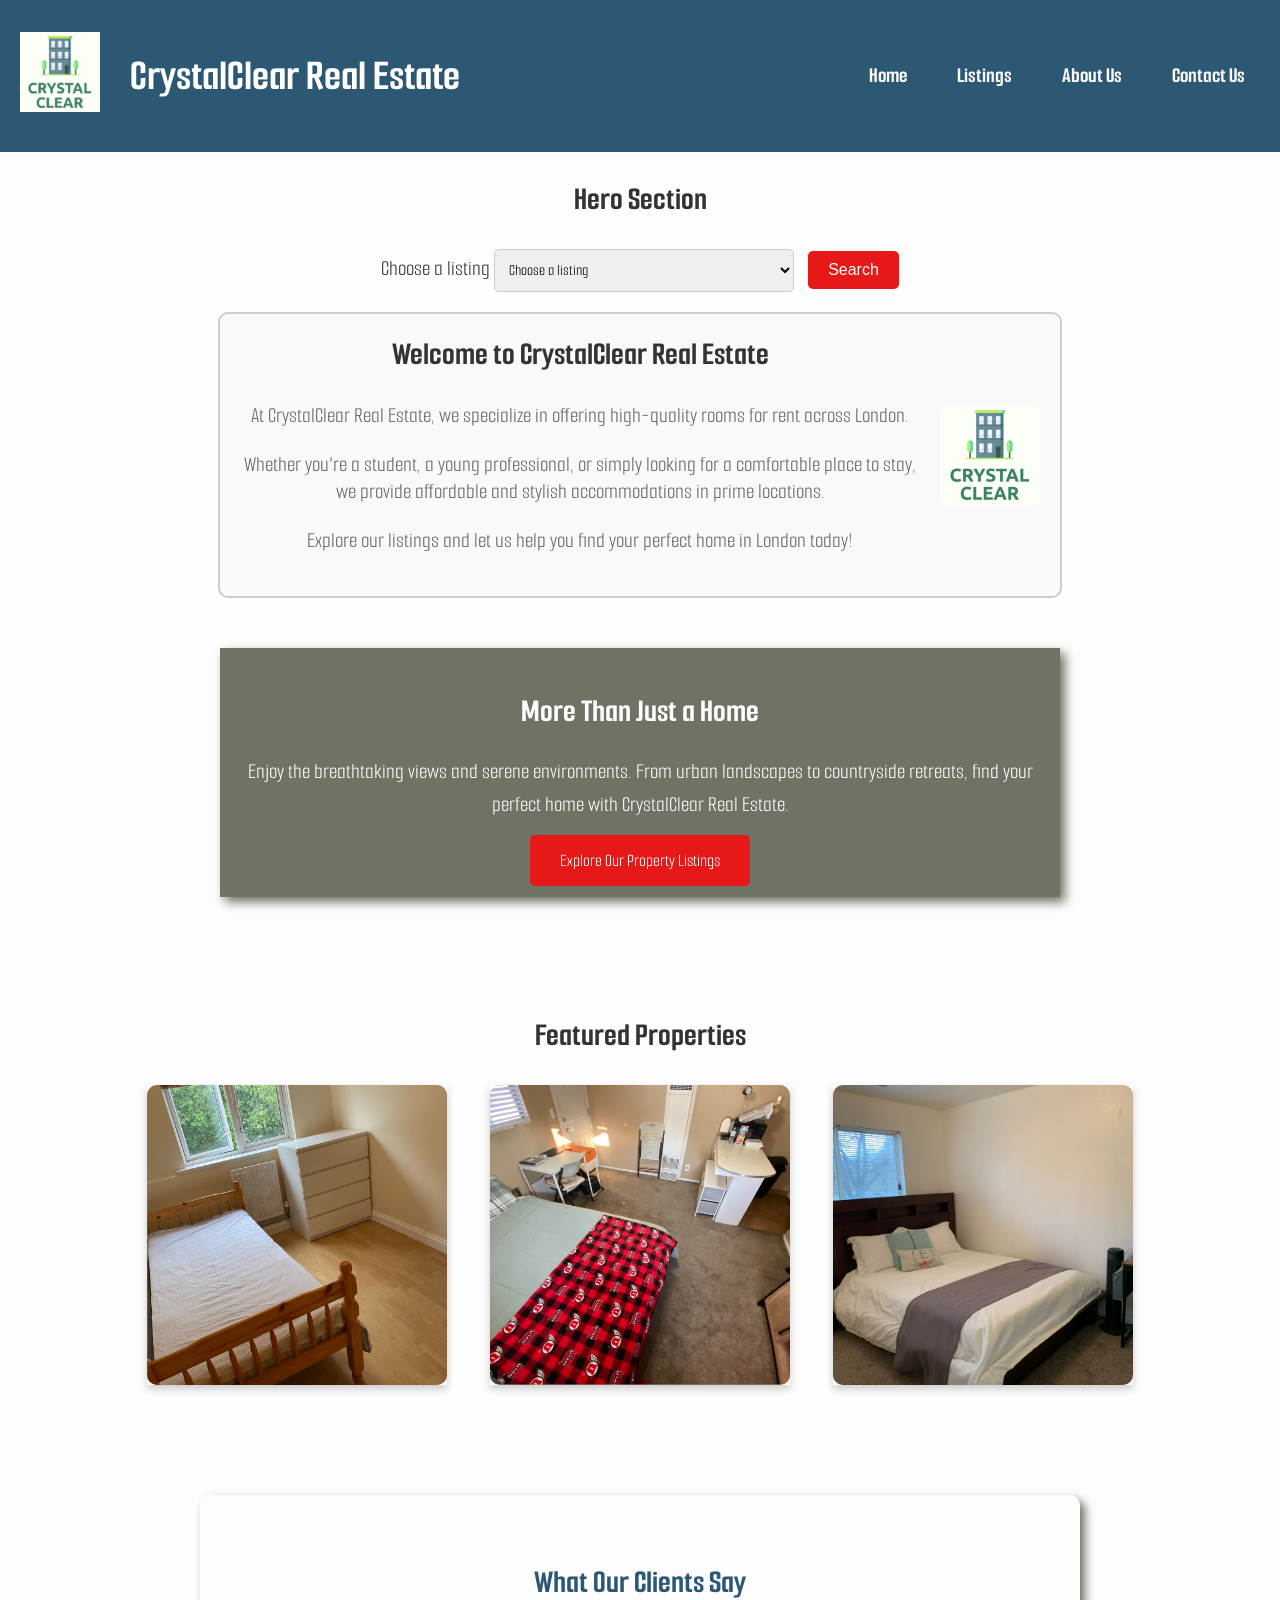
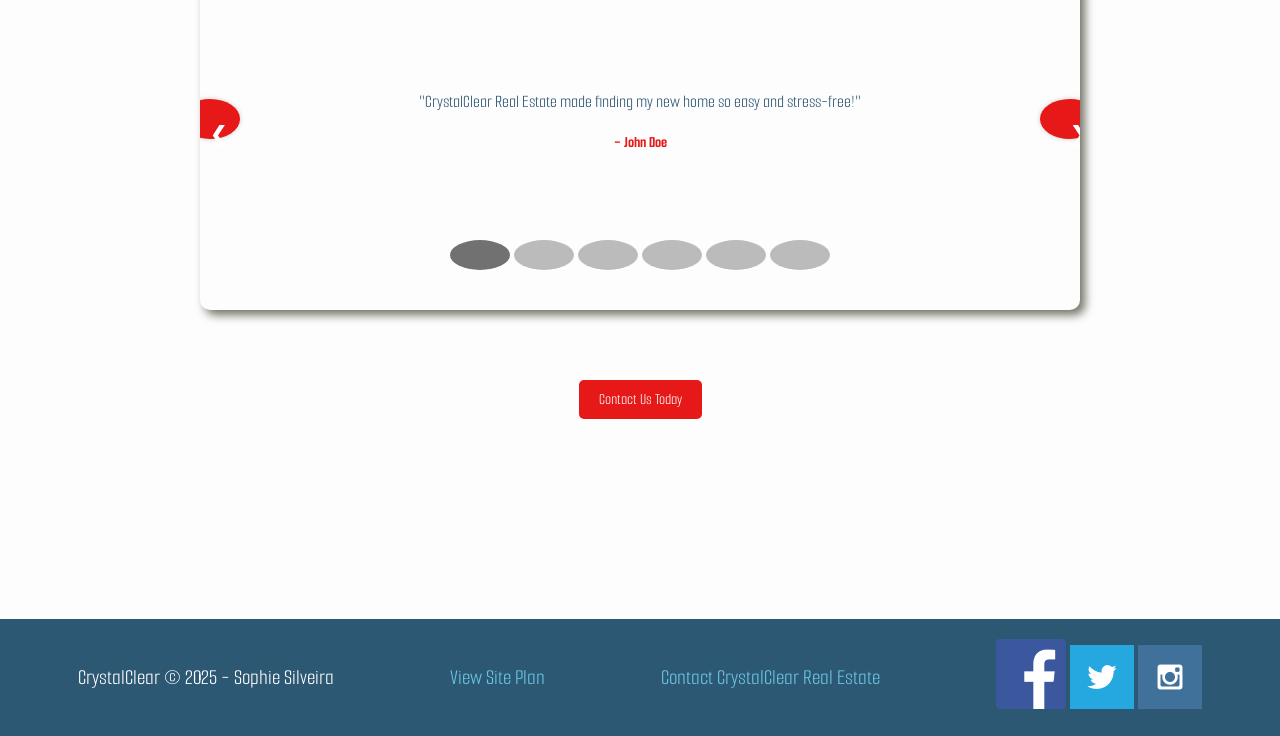
<file: CrystalClear/index.html>
<!DOCTYPE html>
<html lang="en">
<head>
    <meta charset="UTF-8">
    <meta http-equiv="X-UA-Compatible" content="IE=edge">
    <meta name="viewport" content="width=device-width, initial-scale=1.0">
    <title>CrystalClear Real Estate | Home</title>
    <link rel="stylesheet" href="plan.css">
</head>
<body>
    <div id="content">

        <header>
            <a id="logo_link" href="index.html">
                <img class="logo" src="crystalClear.png" alt="CrystalClear Real Estate - Go to homepage">
            </a>
            <h1 style="color: white; margin-left: 30px; margin-right: auto;">CrystalClear Real Estate</h1>

            <nav>
                <a href="index.html">Home</a>
                <a href="listings.html">Listings</a>
                <a href="aboutus.html">About Us</a>
                <a href="contactuspage.html">Contact Us</a>
            </nav>
        </header>        

        <div id="hero">
            <section id="hero-msg">
                <h2 class="visually-hidden">Hero Section</h2>
                <div class="search-container" style="margin-top: 30px;">
    <label for="search-bar" class="visually-hidden">Choose a listing</label>
    <select id="search-bar">
        <option value="">Choose a listing</option>
        <option value="camden">Camden – £1,200/month</option>
        <option value="soho">Soho – £950/month</option>
        <option value="central-london">Central London – £1,500/month</option>
    </select>
    <button type="button" id="search-button" class="search-btn">Search</button>
</div>

                <section class="welcome-box" style="width: 100%;align-content: start;">
                    <div class="welcome-content">
                        <div class="welcome-text">
                            <h2>Welcome to CrystalClear Real Estate</h2>
                            <p>At CrystalClear Real Estate, we specialize in offering high-quality rooms for rent across London.</p>
                            <p>Whether you're a student, a young professional, or simply looking for a comfortable place to stay, we provide affordable and stylish accommodations in prime locations.</p>
                            <p>Explore our listings and let us help you find your perfect home in London today!</p>
                        </div>
                        <img src="crystalClear.png" alt="" class="welcome-img">
                    </div>
                </section>
            </section>
        </div>

        <main class="home-grid">
            <div id="background"></div>

            <section class="msg">
                <h2>More Than Just a Home</h2>
                <p>Enjoy the breathtaking views and serene environments. From urban landscapes to countryside retreats, find your perfect home with CrystalClear Real Estate.</p>
                <a class="join" href="listings.html">Explore Our Property Listings</a>
            </section>

            <section class="featured-properties">
                <h2>Featured Properties</h2>
                <div class="property-container">
                    <!-- Flip Cards -->
                    <!-- Property 1 -->
                    <div class="flip-card">
                        <div class="flip-card-inner">
                            <div class="flip-card-front">
                                <img src="images/laxelyclose.jpg" alt="Spacious room with modern furnishings in Camden" style="width:300px;height:300px;">
                            </div>
                            <div class="flip-card-back">
                                <h3>Spacious Room in Camden</h3>
                                <p>£1,200/month</p>
                                <p>Beautifully renovated studio in London's vibrant Soho district</p>
                                <a href="listings.html">View Details for Camden Room</a>
                            </div>
                        </div>
                    </div>

                    <!-- Property 2 -->
                    <div class="flip-card">
                        <div class="flip-card-inner">
                            <div class="flip-card-front">
                                <img src="studioapartment!!.jpg" alt="Modern studio apartment with minimalist design in Soho" style="width:300px;height:300px;">
                            </div>
                            <div class="flip-card-back">
                                <h3>Modern Studio in Soho</h3>
                                <p>£950/month</p>
                                <p>Large bedroom with ensuite bathroom in shared house</p>
                                <a href="listings.html">View Details for Soho Studio</a>
                            </div>
                        </div>
                    </div>

                    <!-- Property 3 -->
                    <div class="flip-card">
                        <div class="flip-card-inner">
                            <div class="flip-card-front">
                                <img src="images/collegepark.jpg" alt="One bedroom apartment interior with contemporary decor" style="width:300px;height:300px;">
                            </div>
                            <div class="flip-card-back">
                                <h3>One Bed Apartment</h3>
                                <p>£1,500/month</p>
                                <p>One Bedroom apartment in Central London</p>
                                <a href="listings.html">View Details for Central London Apartment</a>
                            </div>
                        </div>
                    </div>
                </div>
            </section>

            <!-- Testimonials Section -->
            <section class="testimonials">
                <h2>What Our Clients Say</h2>
                <div class="testimonial-slideshow-container"></div>
                <br>
                <div style="text-align:center"></div>
            </section>

            <div style="text-align:center; margin-top: 20px;">
                <a href="contactus.html" class="contact-button">Contact Us Today</a>
            </div>
        </main>

        <footer>
            <p>CrystalClear &#169; 2025 - Sophie Silveira</p>
            <p><a href="site-plan-rafting.html">View Site Plan</a></p>
            <p><a href="contactus.html">Contact CrystalClear Real Estate</a></p>
            <div class="social">
                <a href="https://facebook.com" target="_blank">
                    <img width="70" src="facebook copy.png" alt="Visit our Facebook page">
                </a>
                <a href="https://twitter.com" target="_blank">
                    <img src="style copy.png" alt="Follow us on Twitter">
                </a>
                <a href="https://instagram.com" target="_blank">
                    <img src="instagram copy.png" alt="Follow us on Instagram">
                </a>
            </div>
        </footer>

    </div>
    <script src="main.js"></script>
</body>
</html>
</file>
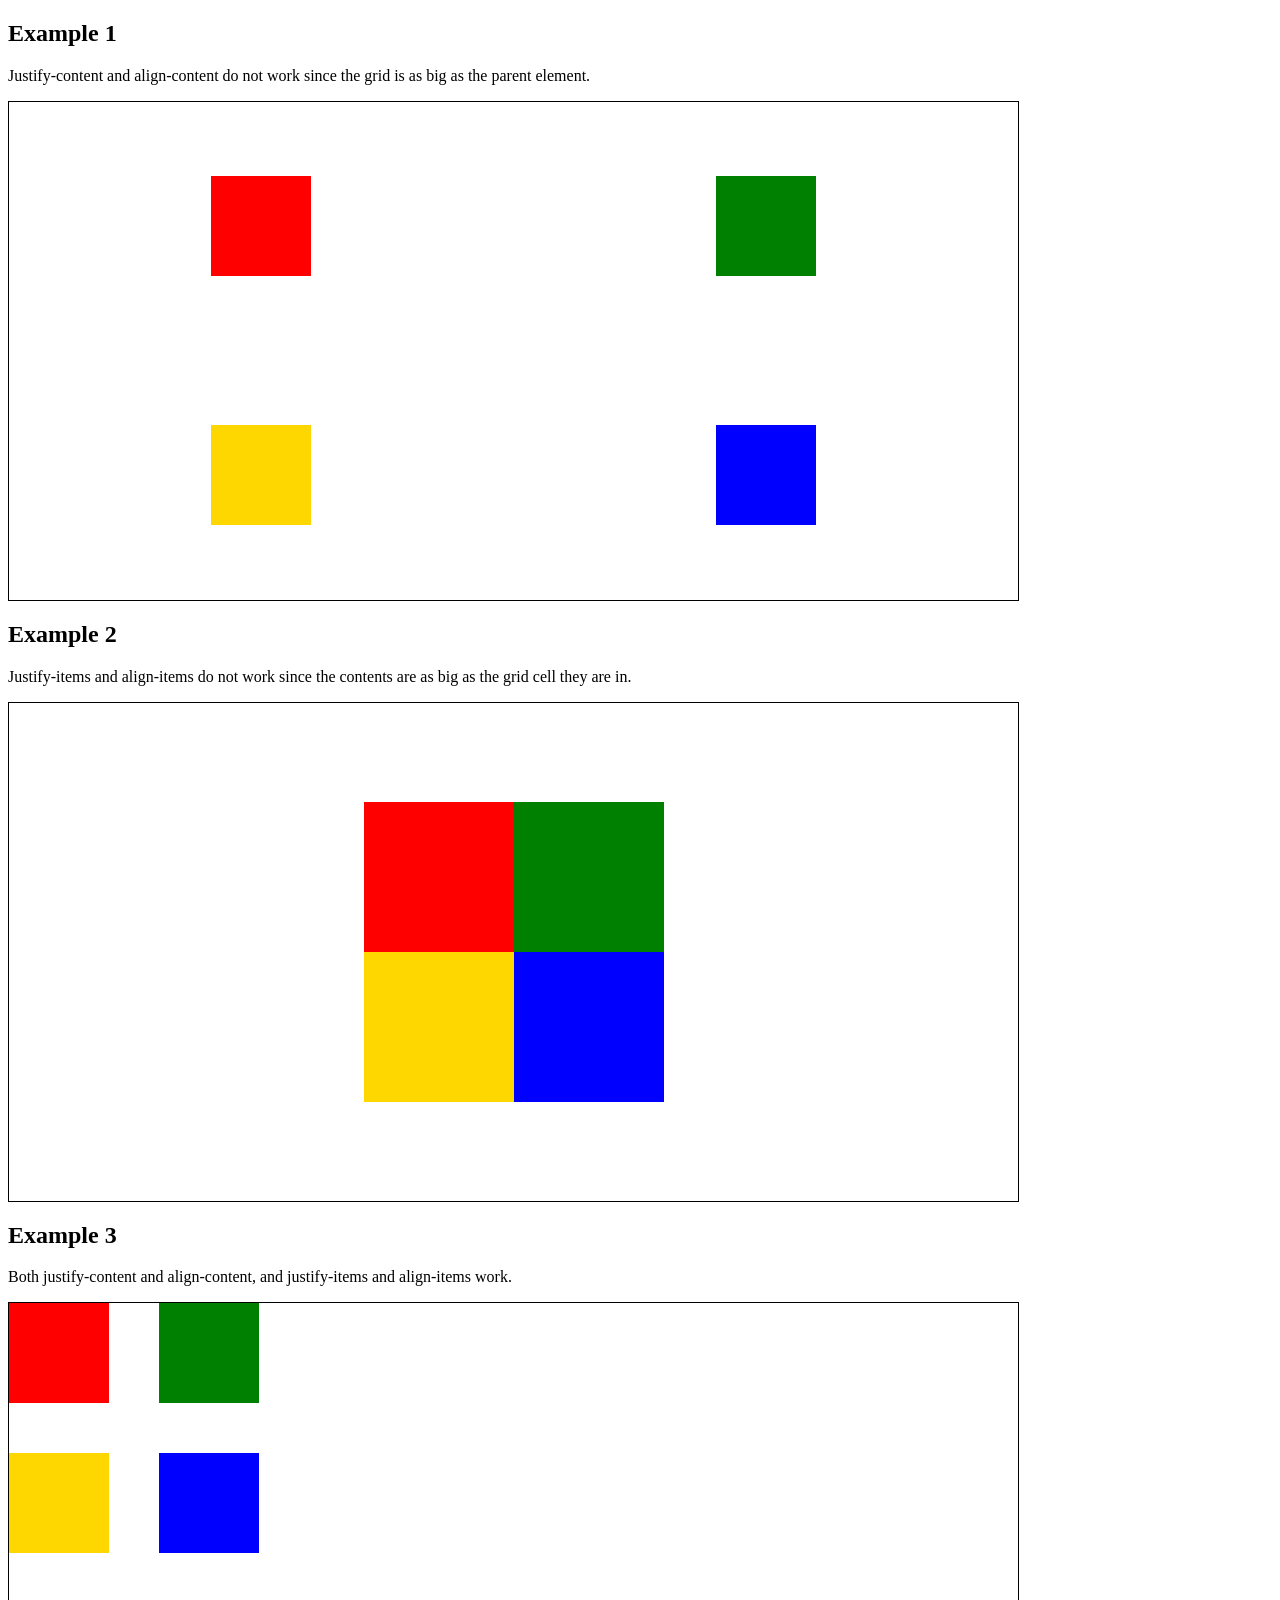
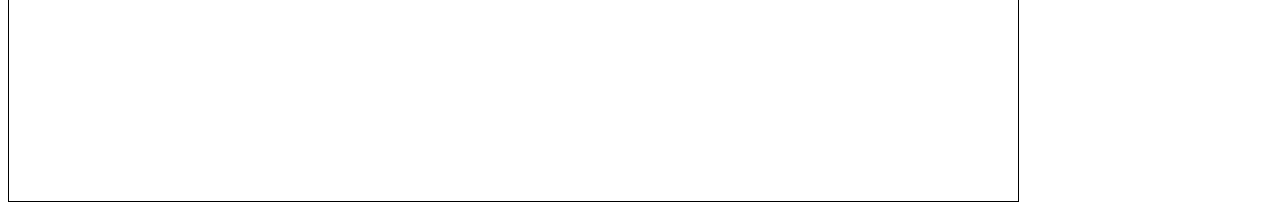
<file: Grid Alignment_files/index.html>
<!DOCTYPE html>
<!-- saved from url=(0091)https://cdpn.io/cpe/boomboom/index.html?key=index.html-3739ad07-75e5-fa00-70fa-ce3c9495c917 -->
<html lang="en" class=""><head><meta http-equiv="Content-Type" content="text/html; charset=UTF-8">

  
  <title>CodePen Demo</title>

  <meta name="robots" content="noindex">

  <link rel="shortcut icon" type="image/x-icon" href="https://cpwebassets.codepen.io/assets/favicon/favicon-aec34940fbc1a6e787974dcd360f2c6b63348d4b1f4e06c77743096d55480f33.ico">
  <link rel="mask-icon" href="https://cpwebassets.codepen.io/assets/favicon/logo-pin-b4b4269c16397ad2f0f7a01bcdf513a1994f4c94b8af2f191c09eb0d601762b1.svg" color="#111">
  <link rel="canonical" href="https://codepen.io/matkat/pen/eQENmb">

  
  

  

  
<script src="./stopExecutionOnTimeout-2c7831bb44f98c1391d6a4ffda0e1fd302503391ca806e7fcc7b9b87197aec26.js"></script>
<script src="./iframeConsoleRunner-6d8bf8b4b479137260842506acbb12717dace0823c023e08b96360e60b0840d9.js"></script>
<script src="./iframeRefreshCSS-44fe83e49b63affec96918c9af88c0d80b209a862cf87ac46bc933074b8c557d.js"></script>
<script src="./iframeRuntimeErrors-4f205f2c14e769b448bcf477de2938c681660d5038bc464e3700256713ebe261.js"></script>
<style id="INLINE_PEN_STYLESHEET_ID">* {
  box-sizing: border-box;
}

.content1 {
  width: 80%;
  height: 500px;
  border: 1px solid;
  display: grid;
  grid-template-columns: 1fr 1fr;
  grid-template-rows: 1fr 1fr;
  justify-content: center;
  align-content: center;
  justify-items: center;
  align-items: center;
}

.content2 {
  width: 80%;
  height: 500px;
  border: 1px solid;
  display: grid;
  grid-template-columns: 150px 150px;
  grid-template-rows: 150px 150px;
  justify-content: center;
  align-content: center;
  justify-items: center;
  align-items: center;
}

.content3 {
  width: 80%;
  height: 500px;
  border: 1px solid;
  display: grid;
  grid-template-columns: 150px 150px;
  grid-template-rows: 150px 150px;
}

.red {
  width: 100px;
  height: 100px;
  background-color: red;
}

.green {
  width: 100px;
  height: 100px;
  background-color: green;
}

.yellow {
  width: 100px;
  height: 100px;
  background-color: gold;
}

.blue {
  width: 100px;
  height: 100px;
  background-color: blue;
}

.red2 {
  width: 100%;
  height: 100%;
  background-color: red;
}

.green2 {
  width: 100%;
  height: 100%;
  background-color: green;
}

.yellow2 {
  width: 100%;
  height: 100%;
  background-color: gold;
}

.blue2 {
  width: 100%;
  height: 100%;
  background-color: blue;
}</style></head>

<body>
  <h2>Example 1</h2>
<p>Justify-content and align-content do not work since the grid is as big as the parent element.</p>
<div class="content1">
  <div class="red"></div>
  <div class="green"></div>
  <div class="yellow"></div>
  <div class="blue"></div>
</div>
<h2>Example 2</h2>
<p>Justify-items and align-items do not work since the contents are as big as the grid cell they are in.</p>

<div class="content2">
  <div class="red2"></div>
  <div class="green2"></div>
  <div class="yellow2"></div>
  <div class="blue2"></div>
</div>
<h2>Example 3</h2>
<p>Both justify-content and align-content, and justify-items and align-items work.</p>


<div class="content3">
  <div class="red"></div>
  <div class="green"></div>
  <div class="yellow"></div>
  <div class="blue"></div>
</div>
  
  


</body></html>
</file>
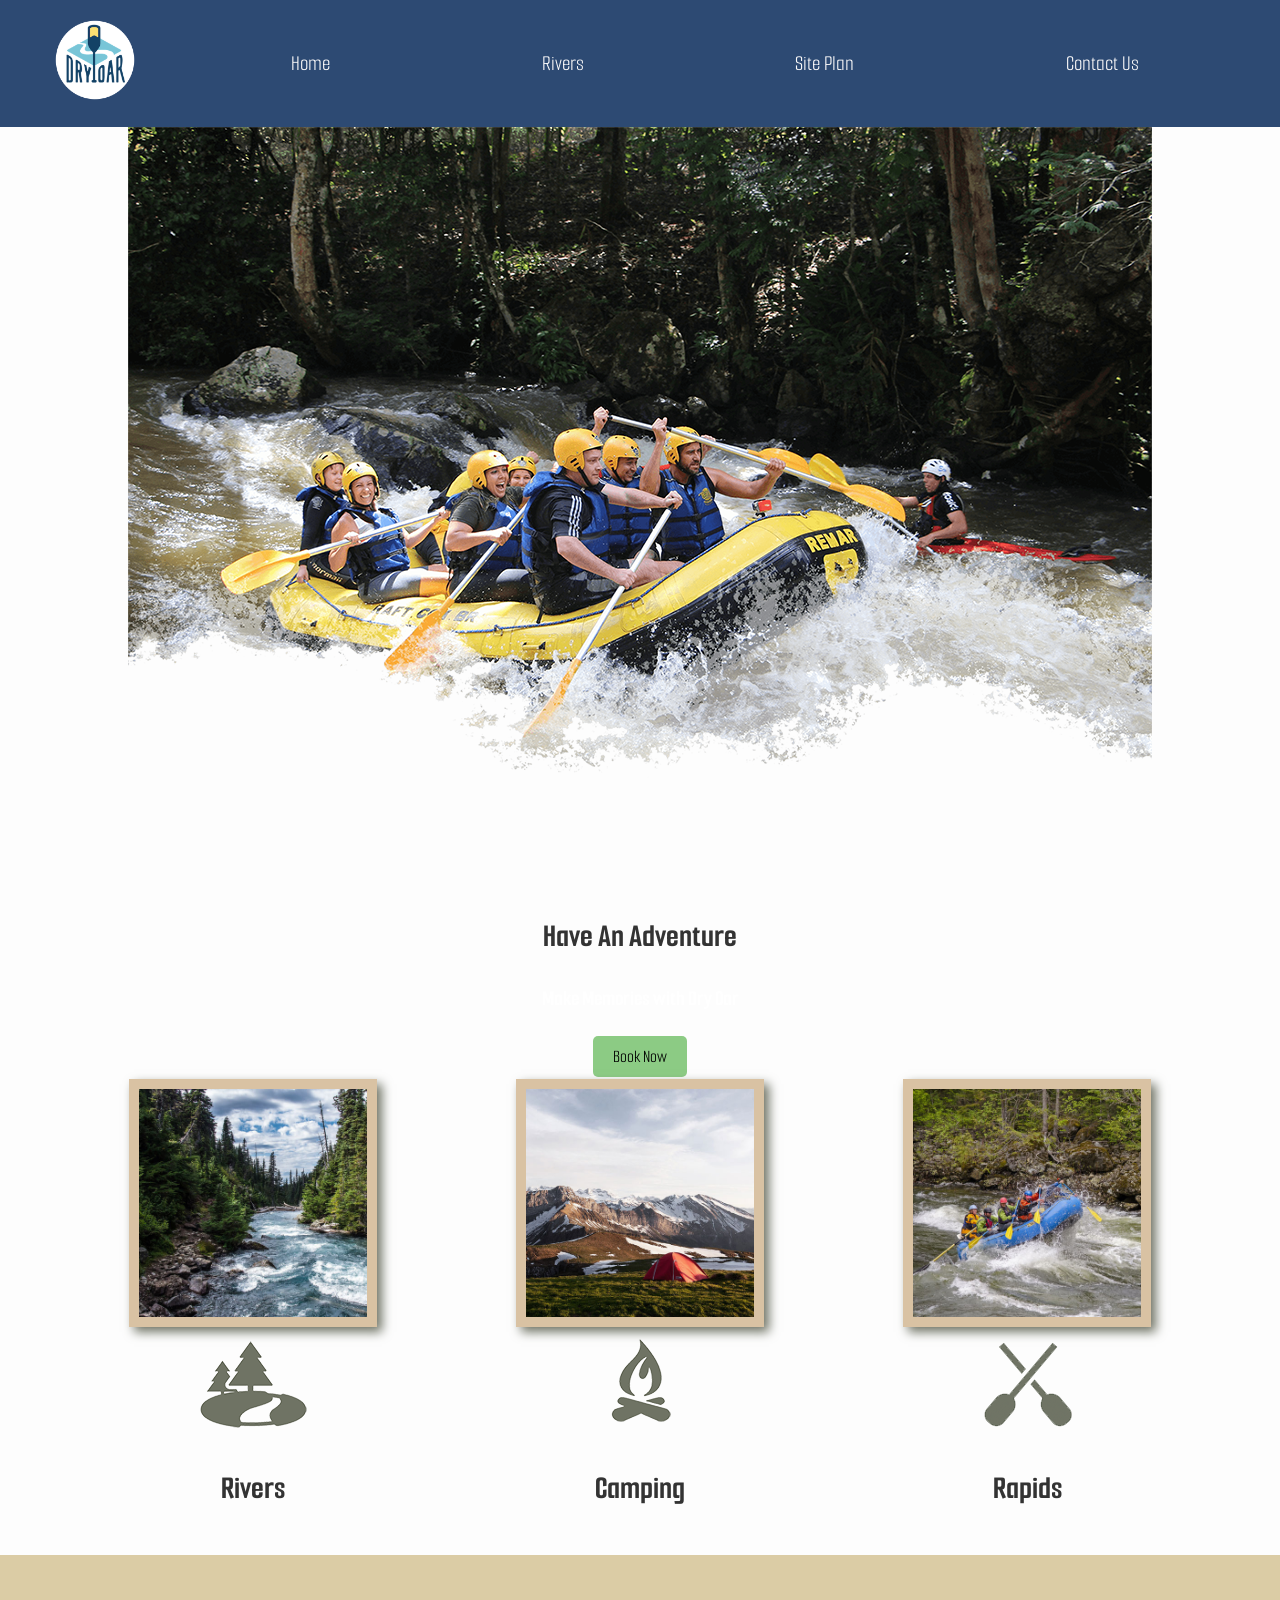
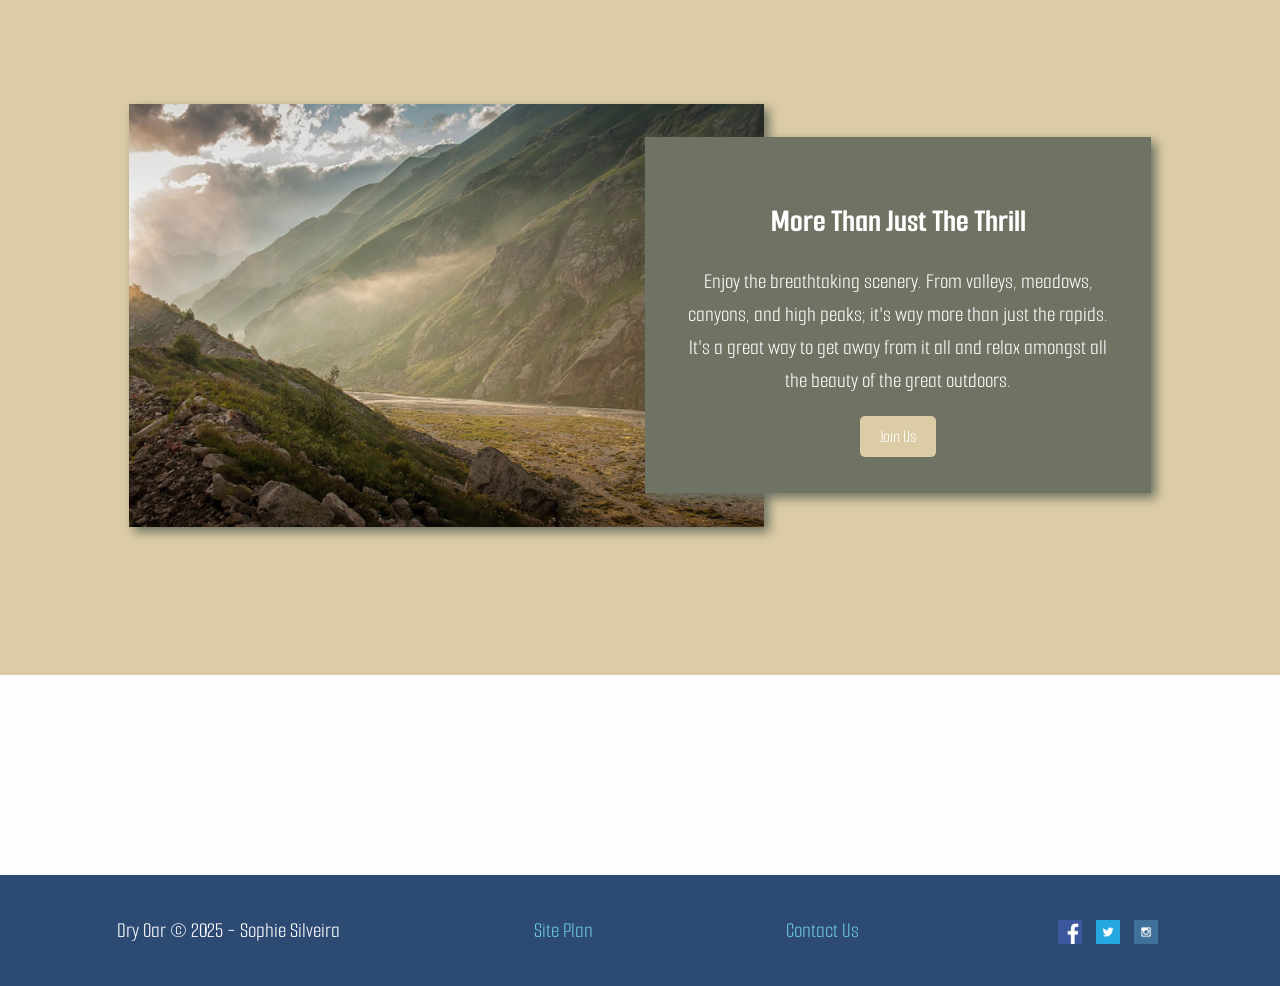
<file: wwr/index.html>
<!DOCTYPE html>
<html lang="en">
<head>
    <meta charset="UTF-8">
    <meta http-equiv="X-UA-Compatible" content="IE=edge">
    <meta name="viewport" content="width=device-width, initial-scale=1.0">
    <title>Whitewater Rafting Vacations | Dry Oar Boating | Home</title>
    <link rel="stylesheet" href="styles/style.css">
</head>
<body>
    <div id="content">

<header>
    <a id="logo_link" href="index.html">
        <img class="logo" src="images/logo.png" alt="Dry Oar Logo">
    </a>
    <nav>
        <a href="index.html">Home</a>
        <a href="rivers.html">Rivers</a>
        <a href="site-plan-rafting.html">Site Plan</a>
        <a href="contactus.html">Contact Us</a>
    </nav>
</header>        
        <div id="hero">
            <div id="hero-box">
                <img id="hero-img" src="images/hero.png" alt="People enjoying white water rafting">
            </div>
            <section id="hero-msg">
                <h1 class="home-title">Have An Adventure</h1>
                <h4>Make Memories with Dry Oar</h4>
                <div class="button-box">
                    <a class="book" href="contactus.html">Book Now</a>
                </div>
            </section>
        </div>
        
        <main class="home-grid">
            <section class="rivers-card">
                <img class="card-img" src="images/rivers.jpg" alt="river in forest">
                <img class="icon" src="images/river_icon.png" alt="river icon">
                <h2>Rivers</h2>
            </section>
            <section class="camping-card">
                <img class="card-img" src="images/camping.jpg" alt="tent in mountains">
                <img class="icon" src="images/fire_icon.png" alt="fire icon">
                <h2>Camping</h2>
            </section>
            <section class="rapids-card">
                <img class="card-img" src="images/rapids.jpg" alt="rafting boat">
                <img class="icon" src="images/oars.png" alt="oars icon">
                <h2>Rapids</h2>
            </section>
            
            <div id="background"></div>
            <img class="mountains" src="images/mountains.jpg" alt="Misty mountains">
            
            <section class="msg">
                <h2>More Than Just The Thrill</h2>
                <p>Enjoy the breathtaking scenery. From valleys, meadows, canyons, and high peaks; it's way more than just the rapids. It's a great way to get away from it all and relax amongst all the beauty of the great outdoors.</p>
                <a class="join" href="rivers.html">Join Us</a>
            </section>
        </main>

        <footer>
            <p>Dry Oar &#169; 2025 - Sophie Silveira</p>
            <p><a href="site-plan-rafting.html">Site Plan</a></p>
            <p><a href="contactus.html">Contact Us</a></p>
            <div class="social">
                <a href="https://facebook.com" target="_blank">
                    <img width="70" src="images/facebook copy.png" alt="Facebook icon">
                </a>
                <a href="https://twitter.com" target="_blank">
                    <img src="images/twitter.png" alt="Twitter icon">
                </a>
                <a href="https://instagram.com" target="_blank">
                    <img src="images/instagram.png" alt="Instagram icon">
                </a>
            </div>
        </footer>
    </div> <!-- End of #content -->
</body>
</html>
</file>
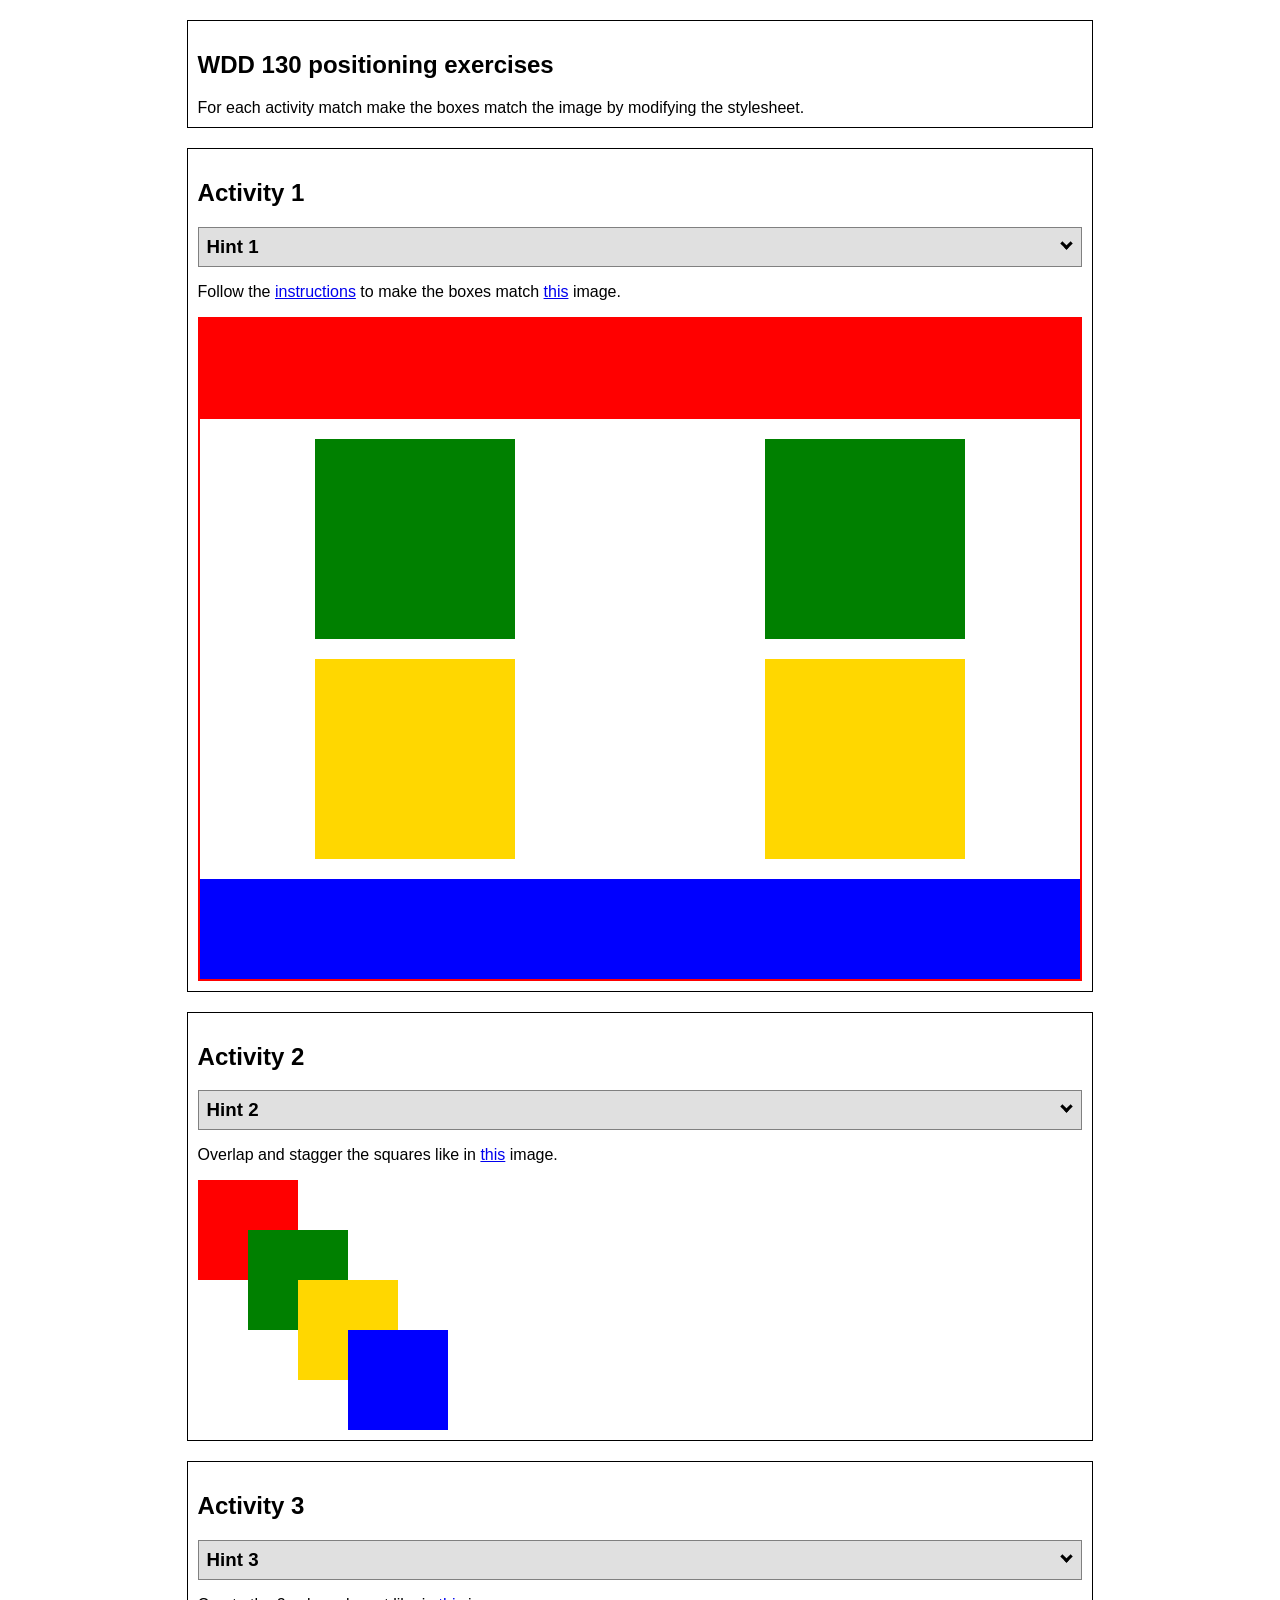
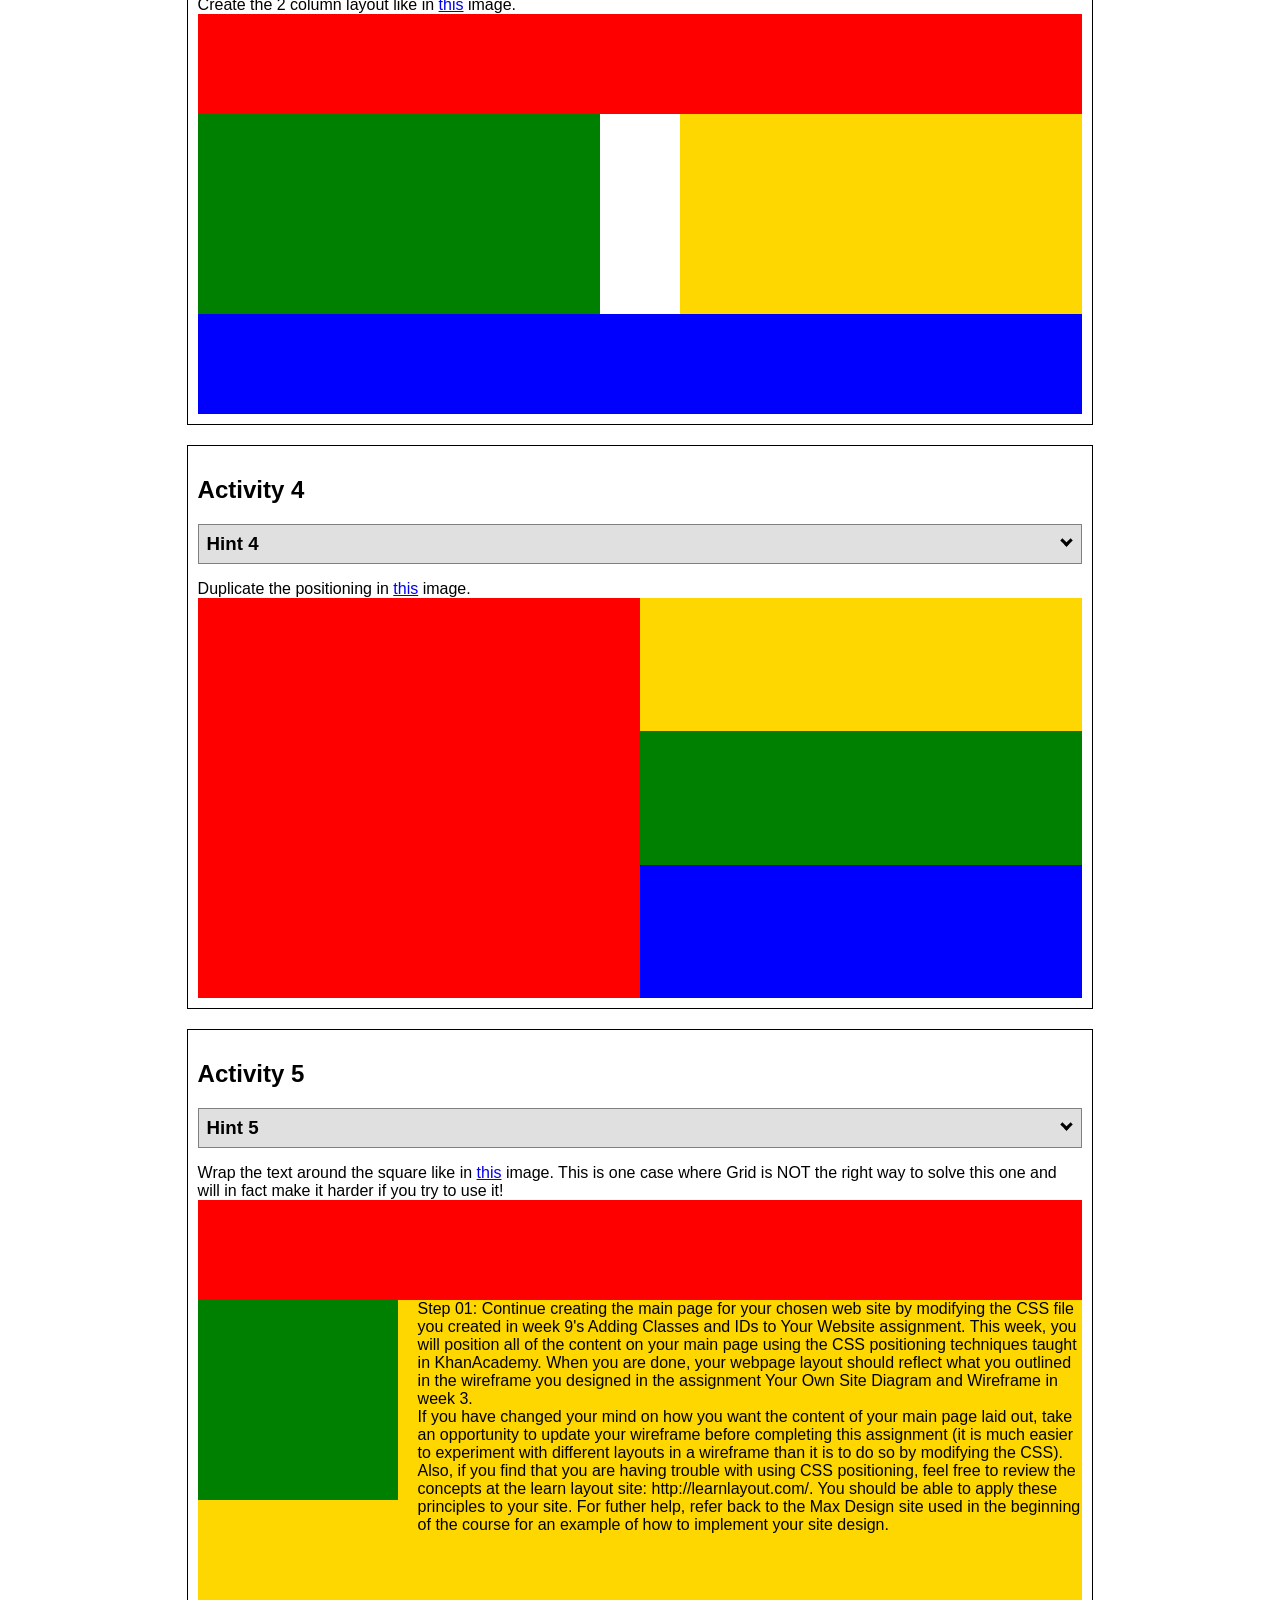
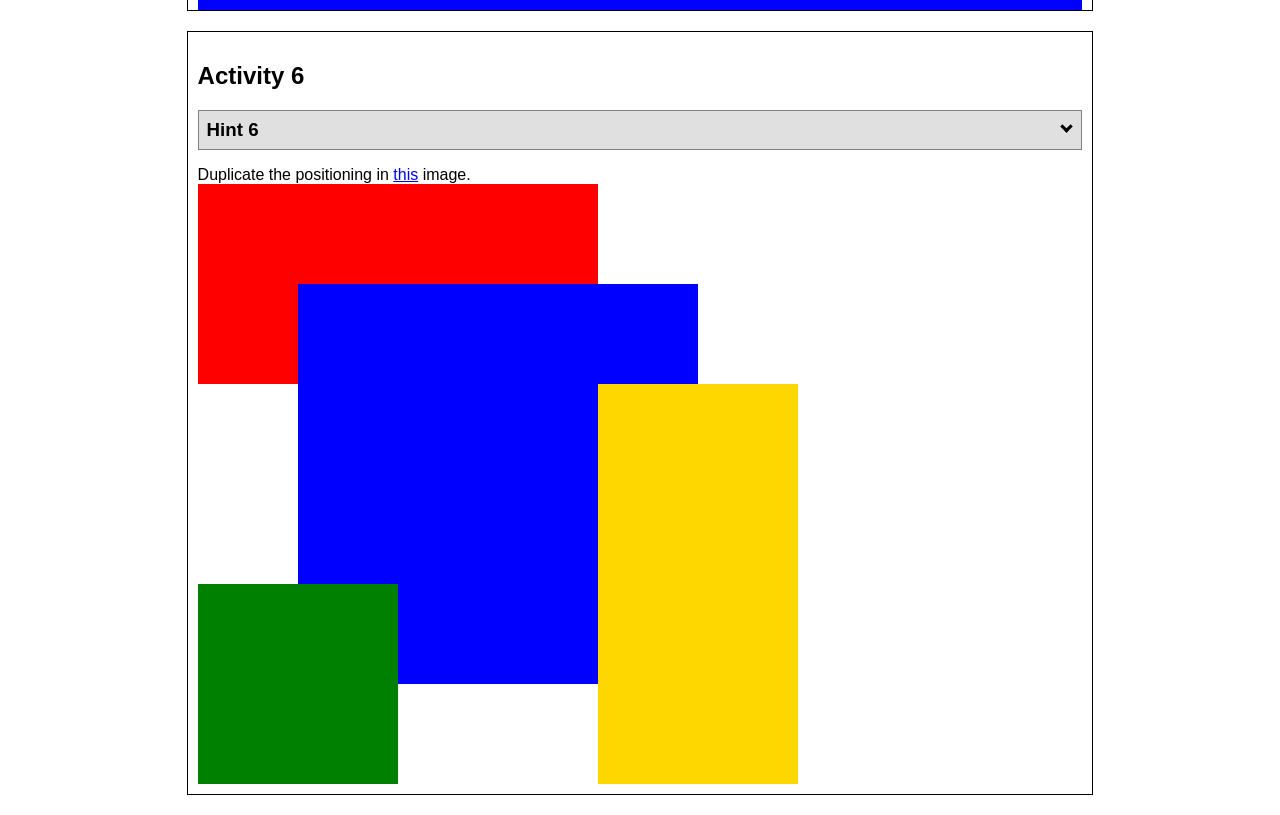
<file: positioning.html>
<!DOCTYPE html>
<html lang="en">
  <head>
    <!-- HTML - Name: positioning.html -->
    <title>Positioning Activity</title>
    <link rel="stylesheet" type="text/css" href="positionstyles.css" />
  </head>
  <body>
    <div class="activity">
      <h2>WDD 130 positioning exercises</h2>
      For each activity match make the boxes match the image by modifying the stylesheet.</div>
    <div class="activity">
      <h2>Activity 1</h2>
      <section class="hint"><input type="checkbox" ><i></i> <h3>Hint 1</h3><div><p>Check out the <a href="https://byui-wdd.github.io/wdd130/activities/w06-css-positioning.html" target="_blank">activity instructions</a> in Ilearn!</p></div></section>
      <p>Follow the <a href="https://byui-wdd.github.io/wdd130/activities/w06-css-positioning.html" target="_blank">instructions</a> to make the boxes match  <a href="https://byui-wdd.github.io/wdd130/images/example1.png" target="_blank">this</a> image.</p>
      <div class="content1" >
        <div class="red1" ></div>
        <div class="green1" ></div>
        <div class="green1" ></div>
        <div class="yellow1"></div>
        <div class="yellow1"></div>
        <div class="blue1"></div>
      </div>
    </div>
    <div class="activity">
      <h2>Activity 2</h2>
      <section class="hint"><input type="checkbox" > <h3>Hint 2</h3><i></i><div>
      <ul>
      <li>grid-template-columns: 50px 50px 50px 50px 50px </li></ul></div></section>
      <p>Overlap and stagger the squares like in <a href="https://byui-wdd.github.io/wdd130/images/example2.png" target="_blank">this</a> image.</p>
      <div class="content2" >
        <div class="red2" ></div>
        <div class="green2" ></div>
        <div class="yellow2"></div>
        <div class="blue2"></div>
      </div>
    </div>
    <div class="activity">
      <h2>Activity 3</h2>
      <section class="hint"><input type="checkbox" > <h3>Hint 3</h3><i></i><div><p>This one is going to be best solved with CSS Grid. Remember to make the boxes the right width first...then start moving them around. </p><h4>Properties used:</h4><ul><li>display:grid;</li><li>grid-template-columns:</li><li>grid-column-gap:</li>
        <li>grid-column:</li>  </ul></div></section>
      Create the 2 column layout like in <a href="https://byui-wdd.github.io/wdd130/images/example3.png" target="_blank">this</a>  image.
      <div class="content3" >
        <div class="red3" ></div>
        <div class="green3" ></div>
        <div class="yellow3"></div>
        <div class="blue3"></div>
      </div>
    </div>
    <div class="activity">
      <h2>Activity 4</h2>
      <section class="hint"><input type="checkbox" > <h3>Hint 4</h3><i></i><div><p>For the others we have been primarily concerned with width. For this one you will need to adjust height as well. </p><h4>Properties used:</h4><ul><li>display:grid;</li><li>grid-template-columns:</li><li>grid-row:</li></ul></div></section>
      Duplicate the positioning in <a href="https://byui-wdd.github.io/wdd130/images/example4.png" target="_blank">this</a> image. 
      <div class="content4" >
        <div class="red4" ></div>
        <div class="green4" ></div>
        <div class="yellow4"></div>
        <div class="blue4"></div>
      </div>
    </div>

    <div class="activity">
      <h2>Activity 5</h2>
      <section class="hint"><input type="checkbox" > <h3>Hint 5</h3><i></i><div><p>Grid is <strong>not</strong> the right way to do this.  In fact there is only one way to really do that...and that is with float. Remember that we float the thing we want the text to wrap around.  Also remember to start by making all the shapes the right size and shape.</p><h4>Properties used:</h4><ul><li>float: left;</li></ul></div></section>
      Wrap the text around the square like in <a href="https://byui-wdd.github.io/wdd130/images/example5.png" target="_blank">this</a> image. This is one case where Grid is NOT the right way to solve this one and will in fact make it harder if you try to use it!
      <div class="content5" >
        <div class="red5" ></div>
        <div class="green5" ></div>
        <div class="yellow5">Step 01: Continue creating the main page for your chosen web site by modifying the CSS file you created in week 9's Adding Classes and IDs to Your Website assignment. This week, you will position all of the content on your main page using the CSS positioning techniques taught in KhanAcademy. When you are done, your webpage layout should reflect what you outlined in the wireframe you designed in the assignment Your Own Site Diagram and Wireframe in week 3. <br />
          If you have changed your mind on how you want the content of your main page laid out, take an opportunity to update your wireframe before completing this assignment (it is much easier to experiment with different layouts in a wireframe than it is to do so by modifying the CSS). Also, if you find that you are having trouble with using CSS positioning, feel free to review the concepts at the learn layout site: http://learnlayout.com/. You should be able to apply these principles to your site. For futher help, refer back to the Max Design site used in the beginning of the course for an example of how to implement your site design.</div>
        <div class="blue5"></div>
      </div>
    </div>
    <div class="activity">
      <h2>Activity 6</h2>
      <section class="hint"><input type="checkbox" > <h3>Hint 6</h3><i></i><div><p>This one is all about visualizing the grid behind the layout. If you are having a hard time doing that first: all the sizes are even multiples of 100, and second here is another example with the lines drawn: <a href="https://byui-wdd.github.io/wdd130/images/example6-hint.png" target="_blank">example 6 with lines</a>. For this one you will find it easiest if you use px for the column width. You can also use <kbd>z-index</kbd> to control the element layering.    </p><h4>Properties used:</h4><ul><li>display:grid;</li><li>grid-template-columns:</li><li>grid-column:</li><li>grid-row:</li><li><a href="https://www.w3schools.com/cssref/pr_pos_z-index.asp" target="_blank">z-index:</a></li></ul></div></section>
      Duplicate the positioning in <a href="https://byui-wdd.github.io/wdd130/images/example6.png" target="_blank">this</a> image.
      <div class="content6" >
        <div class="red6" ></div>
        <div class="green6" ></div>
        <div class="yellow6"></div>
        <div class="blue6"></div>
      </div>
    </div>
  </body>
</html>
</file>
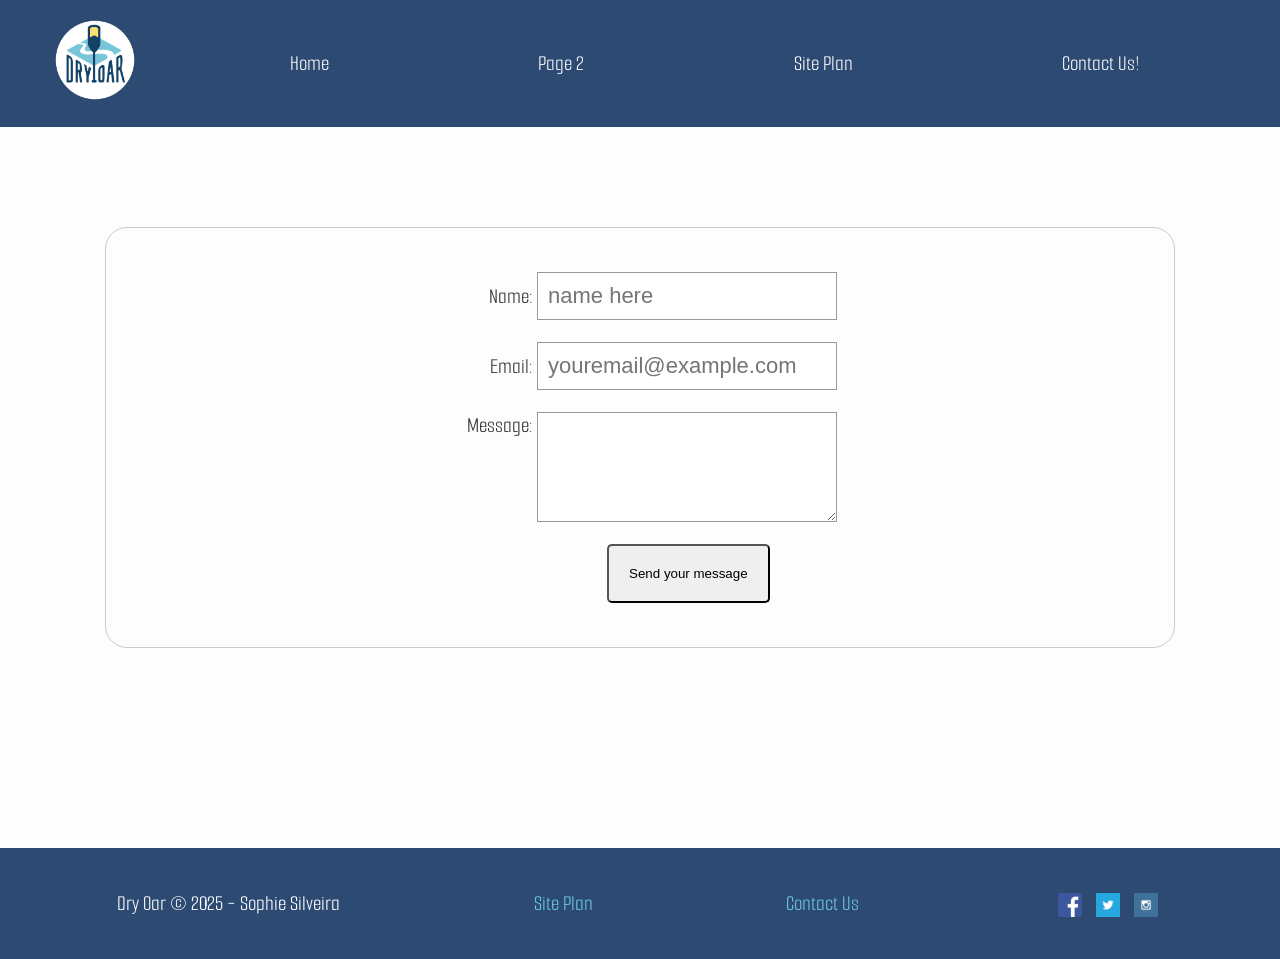
<file: wwr/contactus.html>
<!DOCTYPE html>
<html lang="en">
<head>
    <meta charset="UTF-8">
    <meta http-equiv="X-UA-Compatible" content="IE=edge">
    <meta name="viewport" content="width=device-width, initial-scale=1.0">
    <title>Whitewater Rafting Vacations | Dry Oar Boating | Home</title>
    <link rel="stylesheet" href="styles/style.css">
</head>
<body>
    <div id="content">
       <header>
    <a id="logo_link" href="index.html">
        <img class="logo" src="images/logo.png" alt="Dry Oar Logo">
    </a>
    <nav>
        <a href="index.html">Home</a>
        <a href="#">Page 2</a>
        <a href="site-plan-rafting.html">Site Plan</a>
        <a href="contactus.html">Contact Us!</a>
    </nav>
</header>

<div id="feedback"></div>

        <main>
            <form action="#" >
                <form action="#" method="post">
                    <p>
                      <label for="name">Name:</label>
                      <input type="text" id="name" name="user_name" placeholder="name here"/>
                    </p>
                    <p>
                      <label for="mail">Email:</label>
                      <input type="email" id="mail" name="user_email"placeholder ="youremail@example.com" />
                    </p>
                    <p>
                      <label for="msg">Message:</label>
                      <textarea id="msg" name="user_message"></textarea>
                    
                    </p>
                        <p class="button">
                            <button type="submit">Send your message</button>
                          </p>

                    </p>
            </form>

        </main>

        <footer>
            <p>Dry Oar &#169; 2025 - Sophie Silveira</p>
            <p><a href="site-plan-rafting.html">Site Plan</a></p>
            <p><a href="contactus.html">Contact Us</a></p>
            <div class="social">
                <a href="https://facebook.com" target="_blank">
                    <img width="70" src="images/facebook.png" alt="Facebook icon">
                </a>
                <a href="https://twitter.com" target="_blank">
                    <img src="images/twitter.png" alt="Twitter icon">
                </a>
                <a href="https://instagram.com" target="_blank">
                    <img src="images/instagram.png" alt="Instagram icon">
                </a>
            </div>
        </footer>
    </div> <!-- End of #content -->
</body>
<script>
    // get the feedback div element so we can do something with it.
    const feedbackElement = document.getElementById('feedback');
    // get the form so we can read what was entered in it.
    const formElement = document.forms[0];
    // add a 'listener' to wait for a submission of our form. When that happens run the code below.
    formElement.addEventListener('submit', function(e) {
        // stop the form from doing the default action.
        e.preventDefault();
        // set the contents of our feedback element to a message letting the user know the form was submitted successfully. Notice that we pull the name that was entered in the form to personalize the message!
        feedbackElement.innerHTML = 'Hello '+ formElement.user_name.value +'! Thank you for your message. We will get back with you as soon as possible!';
        // make the feedback element visible.
        feedbackElement.style.display = "block";
        // add a class to move everything down so our message doesn't cover it.
        document.body.classList.toggle('moveDown');
    });
</script>
</html>
</file>
<file: CrystalClear/plan.css>
/* Import Google Fonts */
@import url('https://fonts.googleapis.com/css2?family=Roboto:wght@100;400;700&family=Smooch+Sans:wght@300;400;600&display=swap');

:root {
    --primary-color: #2d5873;
    --secondary-color: #6ac6e2;
    --accent1-color: #e61818;
    --accent2-color: #dbcca5;
    --background-color: #fdfdfd;
    --footer-bg: #6f7364;

    --heading-font: "Roboto", Arial, sans-serif;
    --paragraph-font: "Smooch Sans", Helvetica, sans-serif;
}

/* Global Styles */
body {
    font-family: var(--paragraph-font);
    font-size: 22px;
    color: #333;
    text-align: center;
    background-color: var(--background-color);
    margin: 0;
}

button, .book, .join {
    background-color: var(--accent1-color);
    color: white;
    text-decoration: none;
    font-size: 18px;
    padding: 15px 30px;
    border: none;
    border-radius: 5px;
    cursor: pointer;
}

.book:hover, .join:hover {
    opacity: 0.8;
}

.card-img {
    border: 10px solid var(--accent2-color);
    transition: transform .5s;
    box-shadow: 5px 5px 10px var(--footer-bg);
}

.card-img:hover {
    opacity: .6;
    transform: scale(1.1);
}

/* Grid Layout */
.home-grid {
    margin: 50px;
}

.card-img, .mountains {
    width: 100%;
}

.mountains {
    grid-column: 2 / 7;
    grid-row: 5 / 8;
    box-shadow: 5px 5px 10px var(--footer-bg);
}

/* Header Styling */
header {
    background-color: var(--primary-color);
    padding: 20px;
    display: flex;
    align-items: center;
    max-width: 100%;
}

header .logo {
    max-width: 80px;
}

nav {
    display: flex;
    gap: 20px;
}

nav a {
    color: #fcfbfb;
    text-decoration: none;
    padding: 10px 15px;
    font-weight: bold;
}

nav a:hover {
    background-color: var(--secondary-color);
    color: var(--primary-color);
    border-radius: 5px;
}

/* Hero Section */
.hero {
    position: relative;
    display: grid;
    grid-template-columns: 1fr 3fr 1fr;
    margin-top: -100px;
}

.hero img {
    width: 100%;
    max-height: 500px;
    object-fit: cover;
}

.hero .home-title {
    font-family: var(--heading-font);
    font-size: 2em;
    color: var(--accent1-color);
}

/* Message Section */
.msg {
    background-color: var(--footer-bg);
    color: white;
    padding: 20px;
    margin: 20px auto;
    line-height: 1.5em;
    box-shadow: 5px 5px 10px var(--footer-bg);
    max-width: 800px;
}

/* Welcome Box */
.welcome-box {
    border: 2px solid #ccc;
    padding: 20px;
    margin: 20px auto;
    background-color: #f9f9f9;
    text-align: center;
    border-radius: 10px;
    max-width: 800px;
}

.welcome-content {
    display: flex;
    align-items: center;
    justify-content: space-between;
    gap: 20px;
}

.welcome-text {
    flex: 1;
    text-align: center;
}

.welcome-box h2 {
    margin-top: 0;
    color: #333;
}

.welcome-box p {
    color: #666;
}

.welcome-img {
    width: 100px;
    height: auto;
    border-radius: 5px;
}

/* Dropdown Search */
#search-bar {
    padding: 10px;
    font-size: 16px;
    width: 300px;
    border: 1px solid #ccc;
    border-radius: 5px;
    font-family: var(--paragraph-font);
    margin-right: 10px;
}

.search-btn {
    padding: 10px 20px;
    background-color: var(--accent1-color);
    color: white;
    border: none;
    border-radius: 5px;
    font-size: 16px;
    cursor: pointer;
}

.search-btn:hover {
    background-color: #b31313;
}

/* Testimonials Section */
.testimonials {
    background-color: var(--background-color);
    color: var(--primary-color);
    padding: 40px;
    text-align: center;
    box-shadow: 5px 5px 10px var(--footer-bg);
    margin: 50px auto;
    max-width: 800px;
    border-radius: 10px;
    position: relative;
    overflow: hidden;
}

.testimonial-slideshow-container {
    position: relative;
    margin: auto;
    max-width: 700px;
    padding: 40px 60px;
}

.testimonial-slide {
    display: none;
}

.testimonial-slide p {
    font-size: 18px;
    line-height: 1.5em;
}

.testimonial-slide h3 {
    margin-top: 10px;
    font-size: 16px;
    color: var(--accent1-color);
}

.testimonial-dot {
    cursor: pointer;
    height: 15px;
    width: 15px;
    margin: 0 2px;
    background-color: #bbb;
    border-radius: 50%;
    display: inline-block;
    transition: background-color 0.6s ease;
}

.active, .testimonial-dot:hover {
    background-color: #717171;
}

/* Slideshow Navigation Buttons */
.prev, .next {
    cursor: pointer;
    position: absolute;
    top: 50%;
    transform: translateY(-50%);
    background-color: var(--accent1-color);
    color: white;
    border: none;
    border-radius: 50%;
    width: 40px;
    height: 40px;
    font-size: 20px;
    font-weight: bold;
    line-height: 40px;
    text-align: center;
    box-shadow: 0 0 5px rgba(0,0,0,0.2);
    z-index: 10;
}

.prev:hover, .next:hover {
    background-color: #b31313;
}

.prev {
    left: -60px;
}

.next {
    right: -60px;
}

/* Featured Properties Section */
.featured-properties {
    padding: 40px;
    margin: 50px auto;
    max-width: 1000px;
    text-align: center;
}

.property-container {
    display: flex;
    justify-content: space-around;
    flex-wrap: wrap;
    gap: 30px;
    margin-top: 30px;
}

/* Flip Card Styles */
.flip-card {
    background-color: transparent;
    width: 300px;
    height: 300px;
    perspective: 1000px;
    margin-bottom: 20px;
}

.flip-card-inner {
    position: relative;
    width: 100%;
    height: 100%;
    text-align: center;
    transition: transform 0.8s;
    transform-style: preserve-3d;
    box-shadow: 0 4px 8px 0 rgba(0,0,0,0.2);
}

.flip-card:hover .flip-card-inner {
    transform: rotateY(180deg);
}

.flip-card-front, .flip-card-back {
    position: absolute;
    width: 100%;
    height: 100%;
    -webkit-backface-visibility: hidden;
    backface-visibility: hidden;
    border-radius: 10px;
}

.flip-card-front {
    background-color: var(--accent2-color);
    color: black;
}

.flip-card-front img {
    width: 100%;
    height: 100%;
    object-fit: cover;
    border-radius: 10px;
}

.flip-card-back {
    background-color: var(--primary-color);
    color: white;
    transform: rotateY(180deg);
    padding: 20px;
    display: flex;
    flex-direction: column;
    justify-content: center;
    align-items: center;
}

.flip-card-back h3 {
    margin-top: 0;
    margin-bottom: 10px;
    font-family: var(--heading-font);
}

.flip-card-back p {
    margin: 5px 0;
}

.property-btn {
    display: inline-block;
    background-color: var(--accent1-color);
    color: white;
    padding: 8px 15px;
    margin-top: 15px;
    border-radius: 5px;
    text-decoration: none;
    font-size: 16px;
    transition: background-color 0.3s;
}

.property-btn:hover {
    background-color: #c01414;
}

/* Contact Us Button */
.contact-button {
    display: inline-block;
    padding: 10px 20px;
    background-color: var(--accent1-color);
    color: white;
    text-decoration: none;
    border-radius: 5px;
    font-size: 16px;
    margin-top: 20px;
}

.contact-button:hover {
    background-color: #c01414;
}

/* Footer */
footer {
    background-color: var(--primary-color);
    padding: 20px;
    color: white;
    display: flex;
    justify-content: space-around;
    align-items: center;
    margin-top: 200px;
}

footer a {
    color: var(--secondary-color);
    text-decoration: none;
}

/* Responsive */
@media (max-width: 768px) {
    .welcome-content {
        flex-direction: column;
        text-align: center;
    }

    .welcome-img {
        margin-left: 0;
        margin-top: 20px;
    }

    .prev {
        left: -30px;
    }

    .next {
        right: -30px;
    }

    #search-bar {
        width: 90%;
        margin-bottom: 10px;
    }

    .search-container {
        display: flex;
        flex-direction: column;
        align-items: center;
    }
}
</file>
<file: wwr/styles/style.css>
/* Import Google Fonts */
@import url('https://fonts.googleapis.com/css2?family=Roboto:wght@100;400;700&family=Smooch+Sans:wght@300;400;600&display=swap');

:root {
    --primary-color: #2d4a73;
    --secondary-color: #6ac6e2;
    --accent1-color: #8ccb84;
    --accent2-color: #dbcca5;
    --background-color: #fdfdfd;
    --footer-bg: #6f7364;

    --heading-font: "Roboto", Arial, sans-serif;
    --paragraph-font: "Smooch Sans", Helvetica, sans-serif;
}

/* Global Styles */
body {
    font-family: var(--paragraph-font);
    font-size: 22px;
    color: #333;
    text-align: center;
    background-color: var(--background-color);
    margin: 0;
}

.book, .join {
    background-color: #d9c2a3;
    color: black;
    text-decoration: none;
    font-size: 18px;
    padding: 15px 30px;
    margin-top: 50px;
    border-radius: 5px;
}

.card-img {
    border: 10px solid #d9c2a3;
    transition: transform .5s;
    box-shadow: 5px 5px 10px #6f7364;
}
.card-img:hover {
    opacity: .6;
    transform: scale(1.1);
}
     
main section img {
    box-sizing: border-box;
}

.home-grid {
    display: grid;
    grid-template-columns: repeat(10, 1fr); /* Creates 10 equal columns */
    grid-template-rows: auto; /* Rows adjust to content */
    gap: 10px; /* Adjust spacing between elements */
}

/* Ensure images take full width of their grid area */
.card-img, .mountains {
    width: 100%;
}

.mountains {
    width: 100%;
    grid-column: 2/7;
    grid-row: 5/8;
    box-shadow: 5px 5px 10px #6f7364;
}

/* Positioning elements in the grid */
.rivers-card {
    grid-column: 2 / 4;
    grid-row: 2 / 3;
}

.camping-card {
    grid-column: 5 / 7;
    grid-row: 2 / 3;
}

.rapids-card {
    grid-column: 8 / 10;
    grid-row: 2 / 3;
}

#background {
    grid-column: 1 / 11;
    grid-row: 4 / 9;
}

.mountains {
    grid-column: 2 / 7;
    grid-row: 5 / 8;
}

.msg {
    background-color: #6f7364;
    padding: 35px;
    grid-column: 6/10;
    grid-row: 6/7;
    box-shadow: 5px 5px 10px #6f7364;
}


/* Header */
header {
    background-color: var(--primary-color);
    padding: 20px;
    
    align-items: center; 
}

header .logo  {
    max-width: 80px;
}

header {
    display: grid;
    grid-template-columns: 150px auto;
}

nav {
    list-style: none;
    display: flex;
    justify-content: space-around;
    
}

nav {
    margin: 0 15px;
}

nav a {
    text-align: center;
    color: #fcfbfb;
    text-decoration: none;
}
                    

/* Hero Section */
.hero {
    position: relative;
    display: grid;
    grid-template-columns: 1fr 3fr 1fr;
    margin-top: -100px;
}

#hero-box {
    grid-column: 1/4;
    grid-row: 1/3;
    z-index: -1;
}
             

.hero img {
    width: 100%;
    max-height: 500px;
    object-fit: cover;
}

.hero .home-title {
    font-family: var(--heading-font);
    font-size: 2em;
    color: var(--accent2-color);
}


.hero p {
    font-size: 1.2em;
}

#hero-msg h4 {
    color: white;
}

#hero-msg {
    grid-column: 2/3;
    grid-row: 1/2;
    margin-top: 100px;
}
   
.book {
    background-color: var(--accent1-color);
    padding: 10px 20px;
    font-size: 18px;
    border: none;
    cursor: pointer;
    text-decoration: none;
}

/* Activities Section */
.activities {
    display: flex;
    justify-content: center;
    gap: 20px;
    margin: 40px 0;
}

.activity {
    text-align: center;
}

.activity img {
    width: 200px;
    height: 200px;
    object-fit: cover;
    border: 3px solid var(--accent2-color);
}

.activity h2 {
    font-family: var(--heading-font);
    color: var(--primary-color);
}

/* Message Section */
.msg {
    background-color: var(--footer-bg);
    color: white;
    padding: 40px;
    line-height: 1.5em;
}

.msg img {
    width: 100%;
    max-height: 300px;
    object-fit: cover;
}

.join {
    background-color: var(--accent2-color);
    padding: 10px 20px;
    font-size: 18px;
    border: none;
    cursor: pointer;
    text-decoration: none;
    color: inherit;
}

#background{
background-color: #dbcca5;
height: 720px;
}
/* Footer */
footer {
    background-color: var(--primary-color);
    padding: 20px;
    color: white;
    display: flex;
    text-align: center;
    justify-content: space-around;
    align-items: center;
    margin-top: 200px;
}

footer a {
    color: var(--secondary-color);
    text-decoration: none;
}

footer .social {
    margin-top: 10px;
}

footer .social img {
    width: 24px;
    margin: 0 5px;
}
body {
    /* Center the form on the page */
    text-align: center;
  }
  
  form {
    display: inline-block;
    /* Form outline */
    padding: 1em;
    border: 1px solid #ccc;
    border-radius: 1em;
    margin-top: 100px;
    width: 80%;
  }
  
  p + p {
    margin-top: 1em;
  }
  
  label {
    /* Uniform size & alignment */
    display: inline-block;
    min-width: 90px;
    text-align: right;
  }
  
  input,
  textarea {
    /* To make sure that all text fields have the same font settings
       By default, text areas have a monospace font */
    font: 1em sans-serif;
    /* Uniform text field size */
    width: 300px;
    box-sizing: border-box;
    /* Match form field borders */
    border: 1px solid #999;
    padding: 10px;
  }
  
  input:focus,
  textarea:focus {
    /* Set the outline width and style */
    outline-style: solid;
    /* To give a little highlight on active elements */
    outline-color: #000;
  }
  
  textarea {
    /* Align multiline text fields with their labels */
    vertical-align: top;
    /* Provide space to type some text */
    height: 5em;
  }
  
  .button {
    /* Align buttons with the text fields */
    padding-left: 90px; /* same size as the label elements */
  }
  
  button {
    /* This extra margin represent roughly the same space as the space
       between the labels and their text fields */
    margin-left: 0.5em;
    padding: 20px;
    border-radius: 5px;
  }

#feedback {
    background-color: antiquewhite;
    position: absolute;
    top: 0;
    left: 0;
    right: 0;
    padding: .5em;
    /* make this element invisible until we are ready for it */
    display: none;      
}
.moveDown {
    margin-top: 3em;
}


@media screen and (max-width: 900px) {
    #hero, .home-grid {
        display: block;
        height: auto;
    }
    nav, footer {
        flex-direction: column;
    }
    nav a {
        display: block;
        padding: 15px;
    }
    #hero {
        margin-top: 0;
    }
    #hero-msg {
        margin-top: 0;
    }
    #hero-msg h4 {
        display: none;
    }
    #hero-msg h1 {
        color: #6f7364;
    }
    .home-title {
        font-size: 25px;
    }
    .rivers-card, .camping-card, .rapids-card { 
        margin: 50px auto;
        width: 60%;
    }
    #background {
        display: none;
    }
    .mountains, .msg {
        width: 80%;
        display: block;
        margin: 0 auto;
    }
    footer {
        margin-top: 25px;
    }
}
</file>
<file: positionstyles.css>
/* CSS - Name: "positionstyles.css" */
/* Activity 1 styles */
.content1 {
  /* This is the parent of the activity 1 boxes. */
  display: grid;
  border: 2px solid red ;
  grid-template-columns: 1fr 1fr;
  justify-items: center;
  align-items: center;
  gap: 20px;
}
.red1 { 
  width: 100%; 
  height: 100px; 
  background-color: red; 
  grid-column: 1/3;

} 
.green1 {
  width: 200px; 
  height: 200px; 
  background-color: green; 

} 
.yellow1 {
  width: 200px; 
  height: 200px; 
  background-color: gold; 
} 
.blue1 {
  width: 100%; 
  height: 100px; 
  background-color: blue; 
  grid-column: 1/3;
} 
/* Activity 2 styles */ 
.content2 {
  /* This is the parent of the activity 2 boxes. */
  display: grid;
  grid-template-columns: repeat(5, 50px);
}
.red2 {
  width: 100px; 
  height: 100px; 
  background-color: red; 
  grid-column: 1/3;
  grid-row: 1/3;
} 
.green2 { 
  width: 100px; 
  height: 100px; 
  background-color: green; 
  grid-column: 2/4;
  grid-row: 2/4;
} 
.yellow2 {
  width: 100px; 
  height: 100px; 
  background-color: gold; 
  grid-column: 3/5;
  grid-row: 3/5;
} 
.blue2 {
  width: 100px; 
  height: 100px; 
  background-color: blue; 
  grid-column: 4/6;
  grid-row: 4/6;
} 
/* Activity 3 styles */ 
.content3 {
  /* This is the parent of the activity 3 boxes. */
  display: grid;
  grid-template-columns: 1fr 1fr;
  column-gap: 80px;
}
.red3 {
  width: 100%; 
  height: 100px; 
  background-color: red; 
  grid-column: 1/3;
} 
.green3 {
  width: 100%; 
  height: 200px; 
  background-color: green;
} 
.yellow3 {
  width: 100%; 
  height: 200px; 
  background-color: gold; 
} 
.blue3 {
  width: 100%;
  height: 100px; 
  background-color: blue; 
  grid-column: 1/3;
} 
/* Activity 4 styles */ 
.content4 {
  /* This is the parent of the activity 4 boxes. */
  height: 400px;
  display: grid;
  grid-template-columns: 1fr 1fr;
}
.red4 {
  width: 100%; 
  height: 100%; 
  background-color: red; 
  grid-column: 1/2;
  grid-row: 1/4;
} 
.green4 {
  width: 100%; 
  height: 100%; 
  background-color: green; 
  grid-row: 2/3;
} 
.yellow4 {
  width: 100%; 
  height: 100%; 
  background-color: gold; 
} 
.blue4 {
  width: 100%; 
  height: 100%; 
  background-color: blue; 
} 
/* Activity 5 styles */ 
.content5 {
  /* This is the parent of the activity 5 boxes. */
  height: 400px;
}
.red5 { 
  width: 100%; 
  height: 100px; 
  background-color: red; 
} 
.green5 { 
  width: 200px; 
  height: 200px; 
  background-color: green; 
  float: left;
  margin: 0 20px 20px 0; 

} 
.yellow5 {
  width: 100%; 
  height: 300px; 
  background-color: gold; 

} 
.blue5 {
  width: 100%; 
  height: 100px; 
  background-color: blue; 
} 
/* Activity 6 styles */ 
.content6 {
  /* This is the parent of the activity 6 boxes. */
display: grid;
grid-template-columns: repeat(6, 100px);
}
.red6 {
  width: 400px; 
  height: 200px; 
  background-color: red; 
  grid-column: 1/5;
  grid-column: 1/5;
  grid-row: 1/3;
  z-index: -1;
} 
.green6 {
  width: 200px; 
  height: 200px; 
  background-color: green; 
  grid-column: 1/3;
  grid-row: 5/7;
} 
.yellow6 {
  width: 200px; 
  height: 400px; 
  background-color: gold; 
  grid-column: 5/7;
  grid-row: 3/7;
} 
.blue6 {
  width: 400px; 
  height: 400px; 
  background-color: blue; 
  grid-column: 2/6;
  grid-row: 2/6;
  z-index: -1;
}

/* Do not make any changes below here */
.activity {
  width: 70%; 
  margin: 20px auto; 
  font-family: Arial, sans-serif; 
  border: 1px solid black; 
  padding: 10px; 
  clear:both; 
  overflow: auto;
} 

.hint {
  border: 1px solid grey;
  background: #e0e0e0;
  padding: .5em;
  position: relative;
  margin: 1em 0;
}
.hint h3 {
  margin: 0;
}
.hint:hover {
  background: #d0d0d0;
}
.hint > div {
  display: none;
}

.hint input[type=checkbox] {
  position: absolute;
  width: 100%;
  height: 100%;
  opacity: 0;
  z-index: 1;
  cursor: pointer;
}

.hint input[type=checkbox]:checked ~ div {
  display: block;
}

.hint i {
  position: absolute;
  transform: translate(-6px, 0);
  margin-top: 16px;
  right: 10px;
  top: -3px;
}
.hint i:before, .hint i:after {
  content: "";
  position: absolute;
  background-color: black;
  width: 3px;
  height: 9px;
}
.hint i:before {
  transform: translate(2px, 0) rotate(45deg);
}
.hint i:after {
  transform: translate(-2px, 0) rotate(-45deg);
}

.hint input[type=checkbox]:checked ~ i:before {
  transform: translate(-2px, 0) rotate(45deg);
}
.hint input[type=checkbox]:checked ~ i:after {
  transform: translate(2px, 0) rotate(-45deg);
}
.hint a {
  position: relative;
  z-index: 1;
}
</file>
